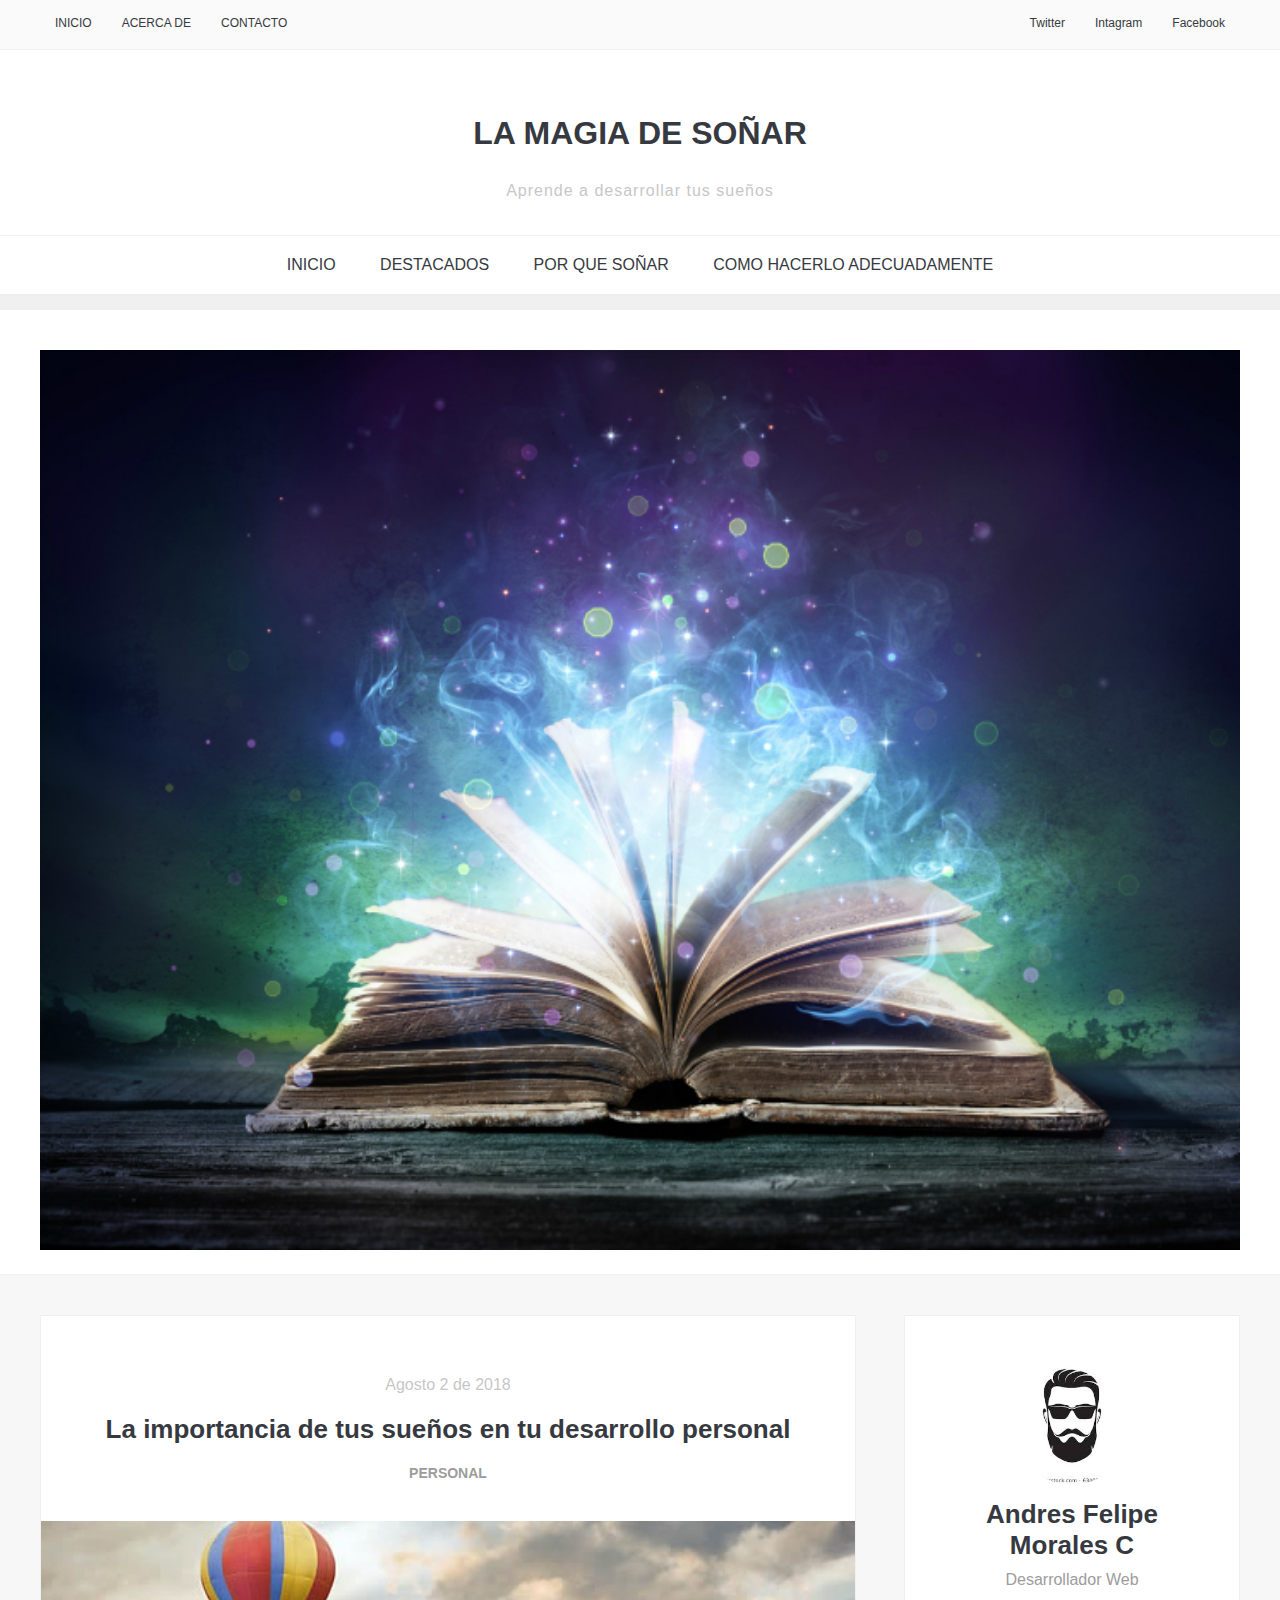
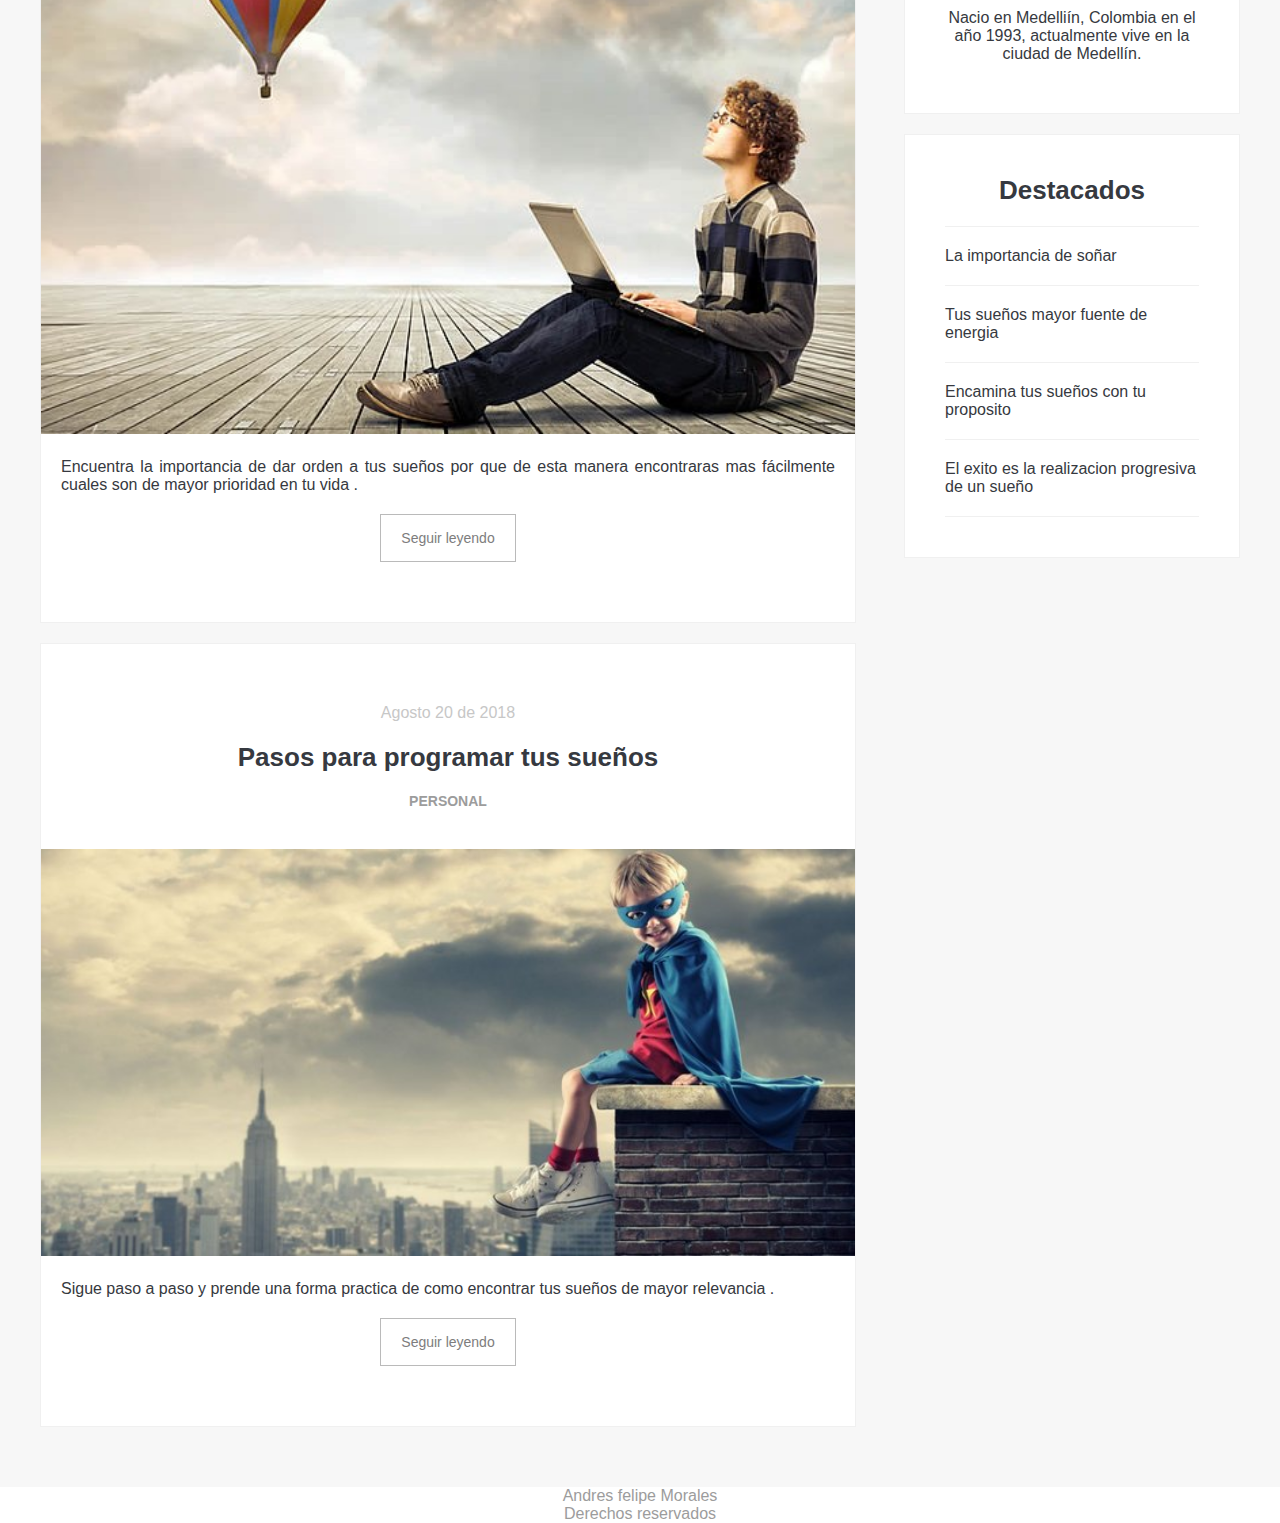
<file: index.html>
<!DOCTYPE html>
<html>
<head>
	<meta charset="utf-8">
	<title>Sueños.blog</title>
	<link rel="stylesheet" type="text/css" href="css/estilos.css"></li>
</head>
<body>
	<div class="header">
		<div class="top-header">
			<div class="contenedor">
				<div class="top-menu">
					<ul>
						<li><a href="index.html">INICIO</a></li>
						<li><a href="#">ACERCA DE</a> </li>
						<li><a href="#">CONTACTO</a></li>
					</ul>
				</div>
				
				<div class="top-redes">
					<ul>
						<li><a href="#">Facebook</a></li>
						<li><a href="#">Intagram</a> </li>
						<li><a href="#">Twitter</a></li>
					</ul>
					
				</div>
			</div>
		</div>
			<div class="titulo-blog">
				<div class="contenedor">
					<h1><a href="">LA MAGIA DE SOÑAR</a></h1>
					<p class="subtitulo">Aprende a desarrollar tus sueños</p>
				</div>
			</div>
		

		<div class="menu-principal">
			<div class="contenedor">
				<ul>
					
					<li><a href="index.html"> INICIO</a></li>
					<li><a href="">DESTACADOS</a></li>
					<li><a href="#">POR QUE SOÑAR</a></li>
					<li><a href="">COMO HACERLO ADECUADAMENTE</a></li>

					
					
				</ul>
			</div>
		</div>

	</div>



	<div class="main">
      <div class="banner">
        <div class="contenedor">
          <div class="banner-principal">
            <img src="img/banner principal.jpg" alt="Banner principal">
          </div>
        </div>
      </div>

      <div class="blog">
        <div class="contenedor">
          <div class="articulos-blog">
            <div class="articulo">
              <p class="fecha-articulo">Agosto 2 de 2018</p>
              <h3 class="titulo-articulo">La importancia de tus sueños en tu desarrollo personal</h3>
              <p class="categoria-articulo">PERSONAL</p>
              <img src="img/articulo 1.jpg" alt="Imagen del articulo 1">
              <div class="texto-articulo">
                
                <p>Encuentra la  importancia de  dar orden a tus sueños  por que de esta manera encontraras mas fácilmente cuales son de mayor prioridad en tu vida .  </p>
              </div>
              <div class="boton">
                <a href="importancia.htmls" class="boton">Seguir leyendo</a>
              </div>
            </div>

            <div class="articulo">
              <p class="fecha-articulo">Agosto 20 de 2018</p>
              <h3 class="titulo-articulo">Pasos para programar tus sueños</h3>
              <p class="categoria-articulo">PERSONAL</p>
              <img src="img/articulo 2.jpeg" alt="Imagen del articulo 2">
              <div class="texto-articulo">
                <p> Sigue paso a paso y prende una forma practica de como encontrar tus sueños de mayor relevancia .  </P>

              </div>
              <div class="boton">
                <a href="pasos.html" class="boton">Seguir leyendo</a>
              </div>
            </div>
          </div>

          <div class="aside">
            <div class="widget">
              <div class="autor-widget">
                <div class="foto-autor">
                  <img src="img/avatar.jpg" alt="Foto del autor">
                </div>
                <div class="datos-autor">
                  <h3 class="nombre">Andres Felipe Morales C</h3>
                  <p class="profesion">Desarrollador Web</p>
                  <p class="info">Nacio en Medelliín, Colombia en el año 1993, actualmente vive en la ciudad de Medellín.</p>
                </div>
              </div>
            </div>

            <div class="widget">
              <div class="destacados-widget">
                <h3 class="titulo-destacados">Destacados</h3>
                <ul>
                  <li><a href="#">La importancia de soñar</a></li>
                  <li><a href="#">Tus sueños mayor fuente de energia</a></li>
                  <li><a href="#">Encamina tus sueños con tu proposito</a></li>
                  <li><a href="#">El exito es la realizacion progresiva de un sueño </a></li>
                  
                </ul>
              </div>
            </div>
          </div>
        </div>
      </div>
    </div>

 
	<div class="footer">
		<div class="contenedor">
			<p> Andres felipe Morales</p>
			<p>Derechos reservados</p>
		</div>
	</div>

</body>
</html>
</file>
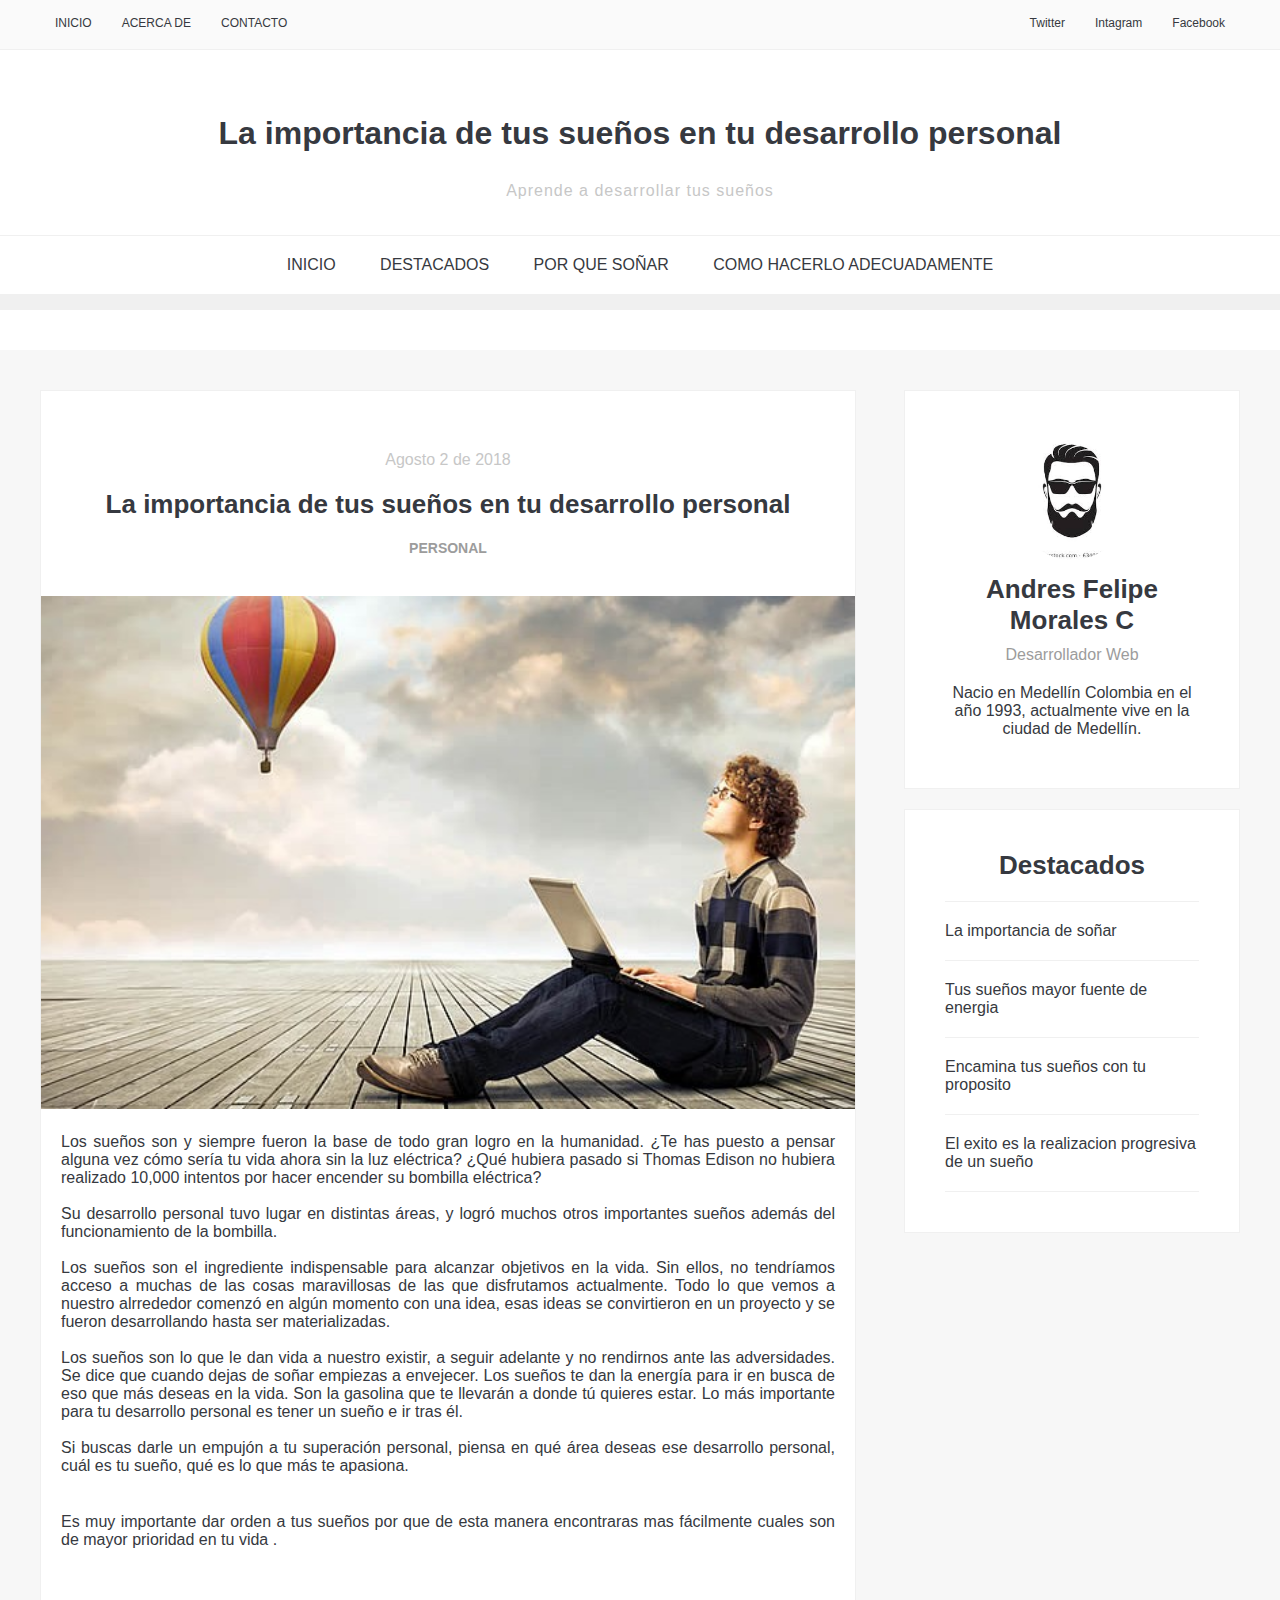
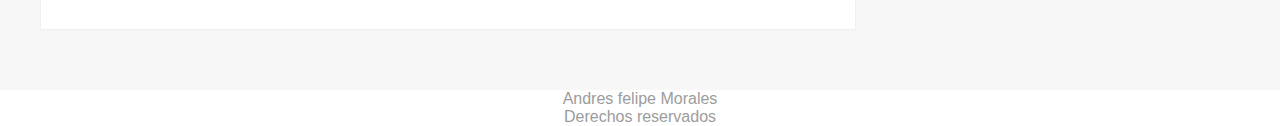
<file: importancia.html>
<!DOCTYPE html>
<html>
<head>
	<meta charset="utf-8">
	<title>Pasos.blog</title>
	<link rel="stylesheet" type="text/css" href="css/estilos.css"></li>
</head>
<body>
	<div class="header">
		<div class="top-header">
			<div class="contenedor">
				<div class="top-menu">
					<ul>
						<li><a href="index.html">INICIO</a></li>
						<li><a href="#">ACERCA DE</a> </li>
						<li><a href="#">CONTACTO</a></li>
					</ul>
				</div>
				
				<div class="top-redes">
					<ul>
						<li><a href="#">Facebook</a></li>
						<li><a href="#">Intagram</a> </li>
						<li><a href="#">Twitter</a></li>
					</ul>
					
				</div>
			</div>
		</div>
			<div class="titulo-blog">
				<div class="contenedor">
					<h1><a href=""> La importancia de tus sueños en tu desarrollo personal </a></h1>
					<p class="subtitulo">Aprende a desarrollar tus sueños</p>
				</div>
			</div>
		

		<div class="menu-principal">
			<div class="contenedor">
				<ul>
					
					<li><a href="index.html"> INICIO</a></li>
					<li><a href="">DESTACADOS</a></li>
					<li><a href="#">POR QUE SOÑAR</a></li>
					<li><a href="">COMO HACERLO ADECUADAMENTE</a></li>

					
					
				</ul>
			</div>
		</div>

	</div>



	<div class="main">
     

      <div class="blog">
        <div class="contenedor">
          <div class="articulos-blog">
            

           <div class="articulo">
              <p class="fecha-articulo">Agosto 2 de 2018</p>
              <h3 class="titulo-articulo">La importancia de tus sueños en tu desarrollo personal</h3>
              <p class="categoria-articulo">PERSONAL</p>
              <img src="img/articulo 1.jpg" alt="Imagen del articulo 1">
              <div class="texto-articulo">
                <p>Los sueños son y siempre fueron la base de todo gran logro en la humanidad. 
                  ¿Te has puesto a pensar alguna vez cómo sería tu vida ahora sin la luz eléctrica? 
                  ¿Qué hubiera pasado si Thomas Edison no hubiera realizado 10,000 intentos por hacer encender su bombilla eléctrica?
                    <br><br>
                  Su desarrollo personal tuvo lugar en distintas áreas, y logró muchos otros importantes sueños además del funcionamiento de la bombilla.
                  <br><br>
                  Los sueños son el ingrediente indispensable para alcanzar objetivos en la vida. Sin ellos, no tendríamos acceso a muchas de las cosas maravillosas de las que disfrutamos actualmente. Todo lo que vemos a nuestro alrrededor comenzó en algún momento con una idea, esas ideas se convirtieron en un proyecto y se fueron desarrollando hasta ser materializadas.
                 <br><br>
                  Los sueños son lo que le dan vida a nuestro existir, a seguir adelante y no rendirnos ante las adversidades. Se dice que cuando dejas de soñar empiezas a envejecer. Los sueños te dan la energía para ir en busca de eso que más deseas en la vida. Son la gasolina que te llevarán a donde tú quieres estar. Lo más importante para tu desarrollo personal es tener un sueño e ir tras él.
                  <br><br>
                  Si buscas darle un empujón a tu superación personal, piensa en qué área deseas ese desarrollo personal, cuál es tu sueño, qué es lo que más te apasiona.
                 <br><br>
                </p>
                <p>Es muy importante dar orden a tus sueños  por que de esta manera encontraras mas fácilmente cuales son de mayor prioridad en tu vida .  </p>
              </div>
              
            </div>
          </div>

          <div class="aside">
            <div class="widget">
              <div class="autor-widget">
                <div class="foto-autor">
                  <img src="img/avatar.jpg" alt="Foto del autor">
                </div>
                <div class="datos-autor">
                  <h3 class="nombre">Andres Felipe Morales C</h3>
                  <p class="profesion">Desarrollador Web</p>
                  <p class="info">Nacio en Medellín Colombia en el año 1993, actualmente vive en la ciudad de Medellín.</p>
                </div>
              </div>
            </div>

            <div class="widget">
              <div class="destacados-widget">
                <h3 class="titulo-destacados">Destacados</h3>
                <ul>
                  <li><a href="#">La importancia de soñar</a></li>
                  <li><a href="#">Tus sueños mayor fuente de energia</a></li>
                  <li><a href="#">Encamina tus sueños con tu proposito</a></li>
                  <li><a href="#">El exito es la realizacion progresiva de un sueño </a></li>
                  
                </ul>
              </div>
            </div>
          </div>
        </div>
      </div>
    </div>

 
	<div class="footer">
		<div class="contenedor">
			<p> Andres felipe Morales</p>
			<p>Derechos reservados</p>
		</div>
	</div>

</body>
</html>
</file>
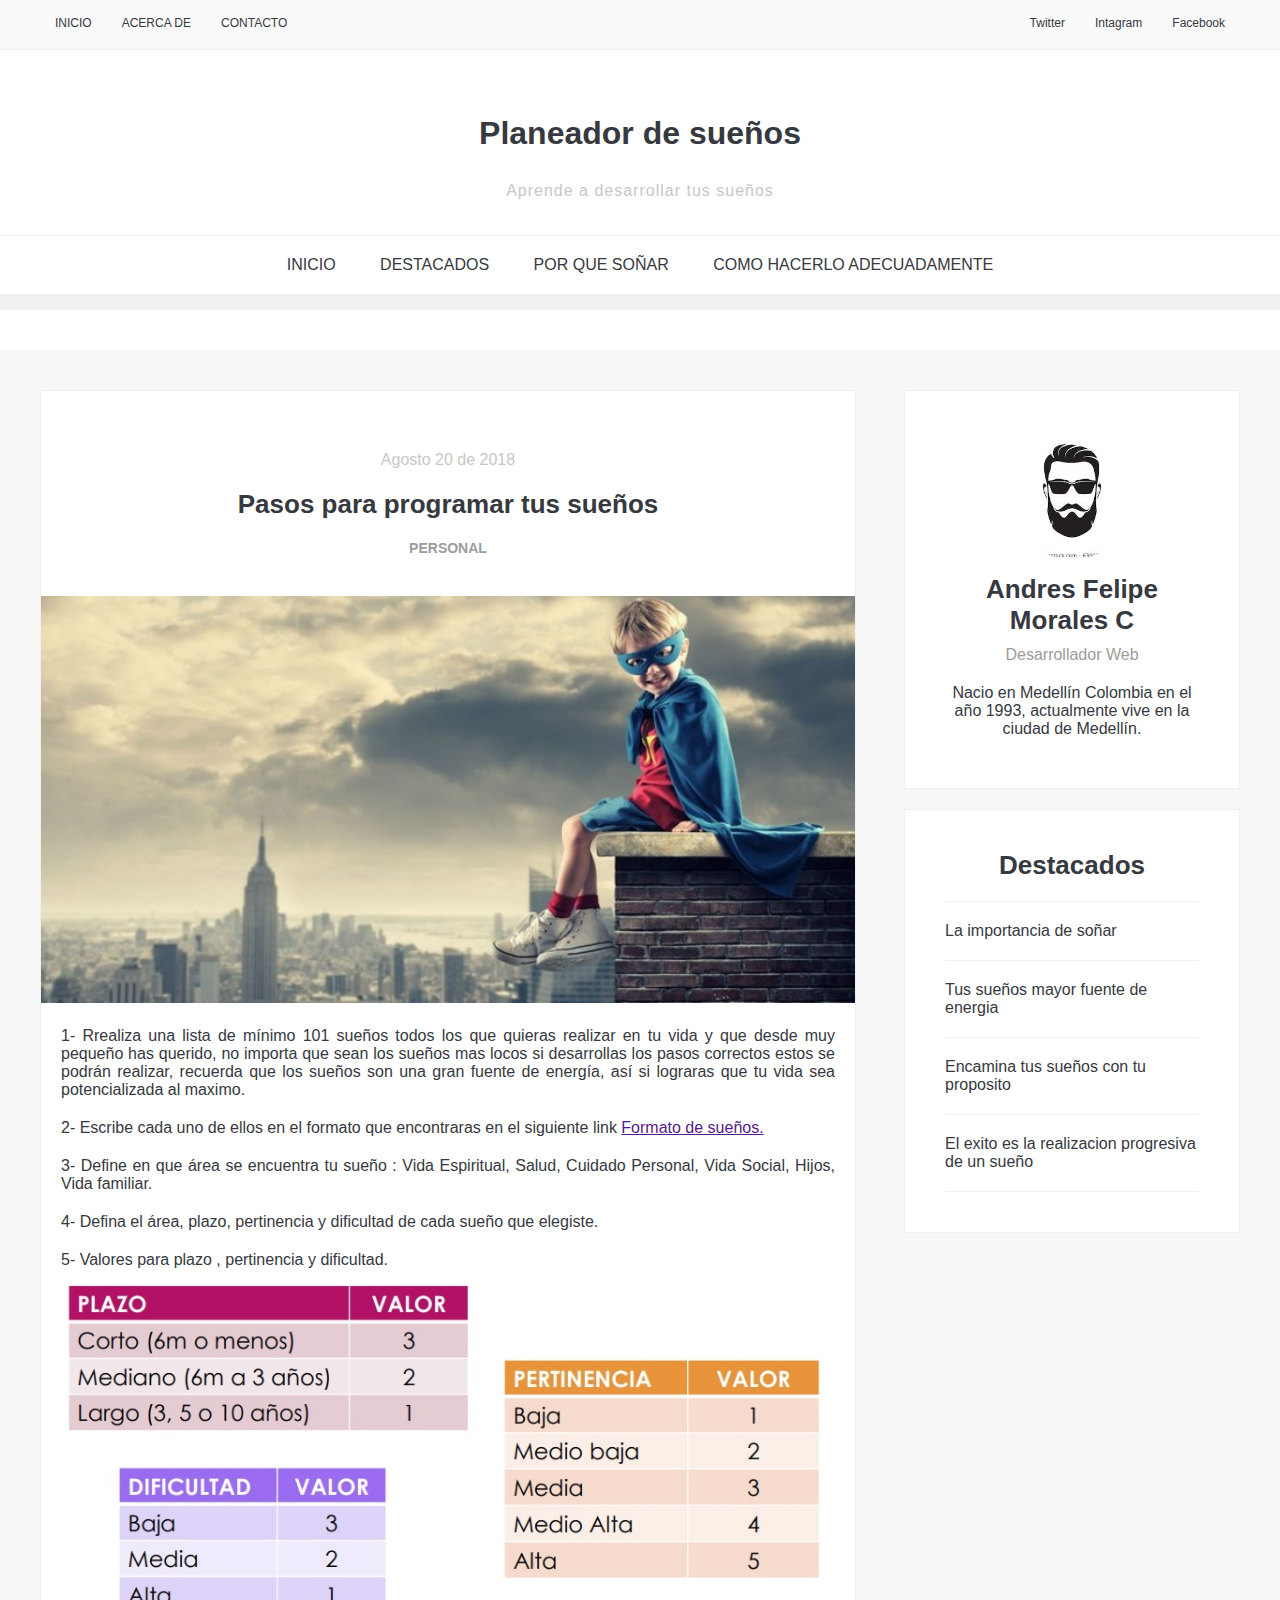
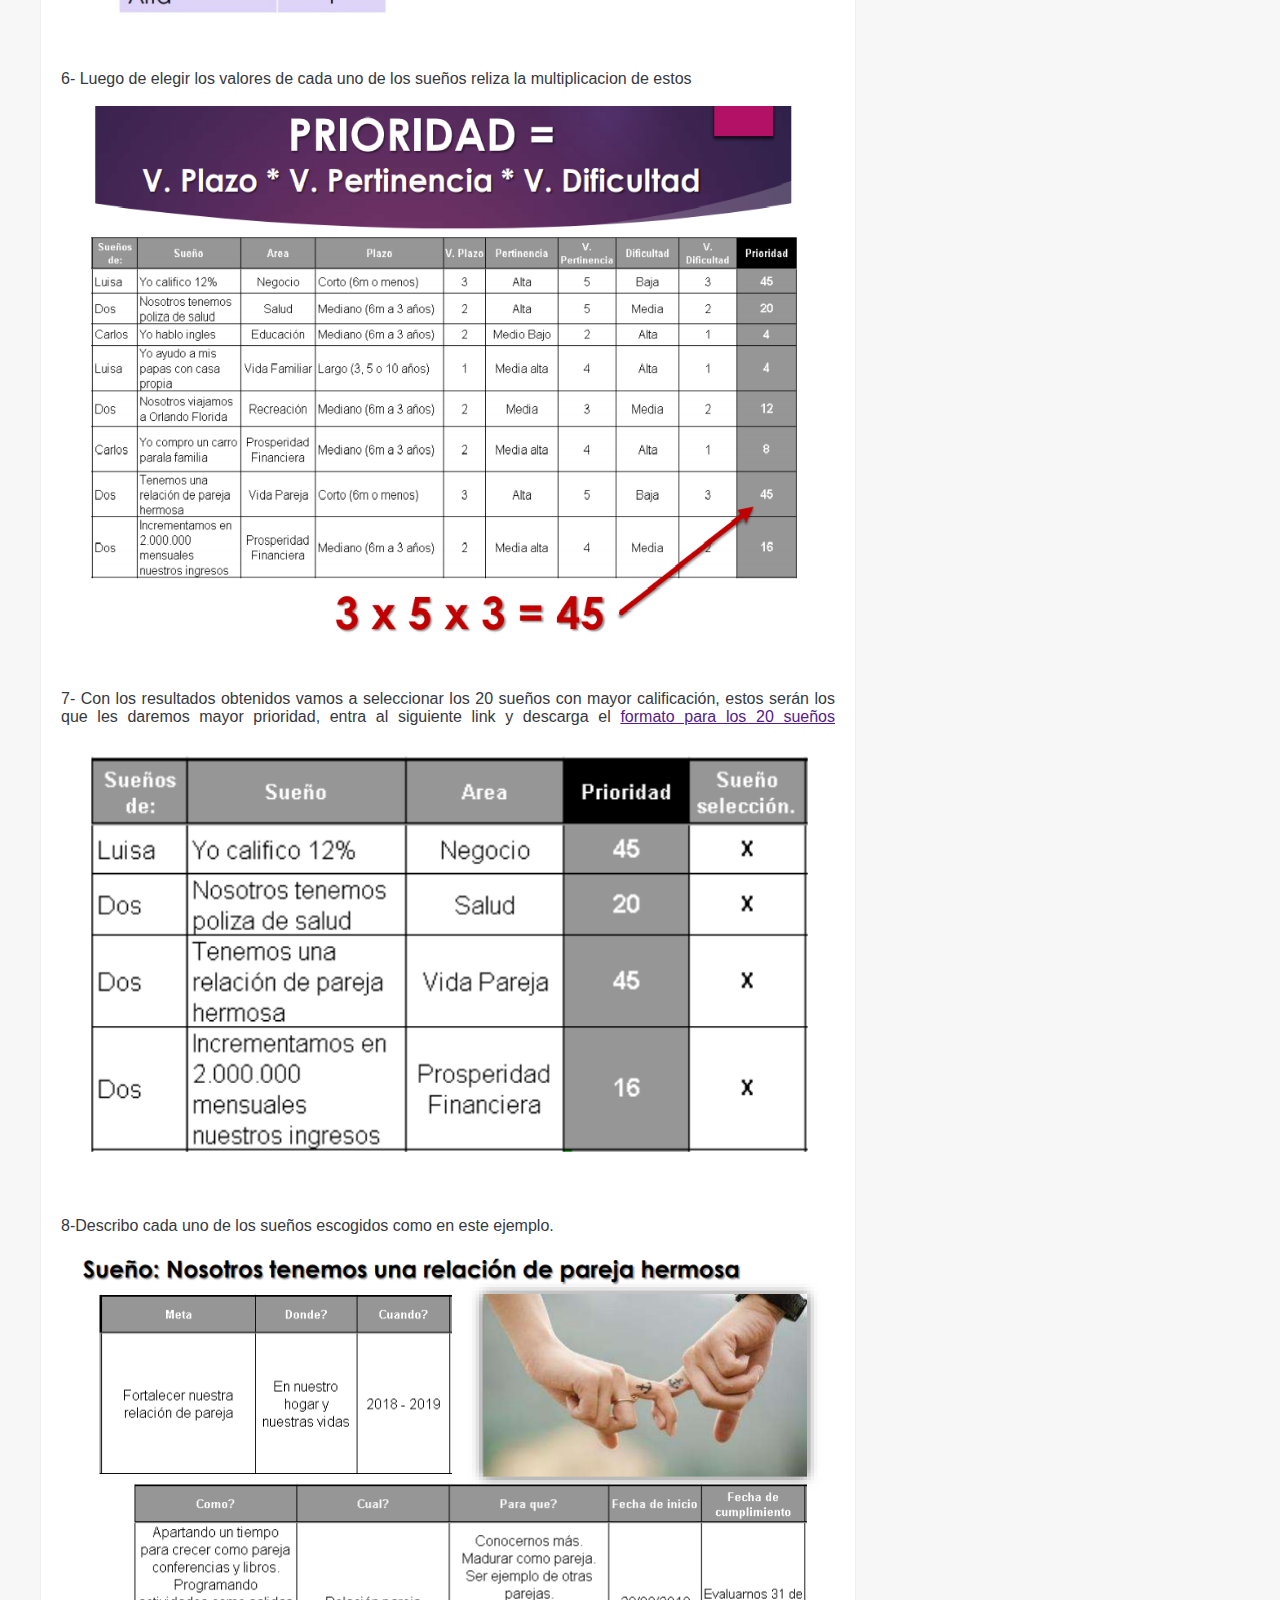
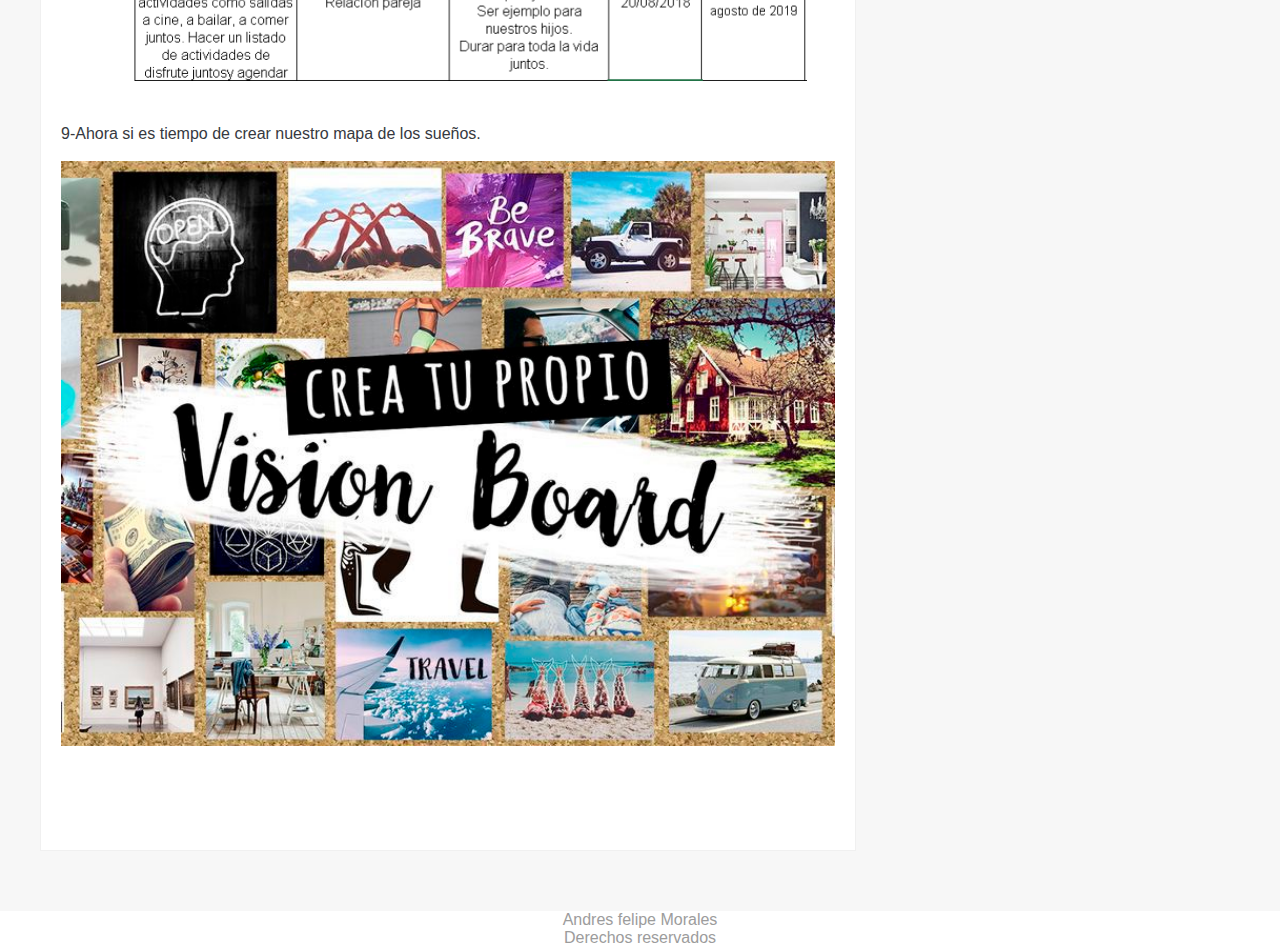
<file: pasos.html>
<!DOCTYPE html>
<html>
<head>
	<meta charset="utf-8">
	<title>Pasos.blog</title>
	<link rel="stylesheet" type="text/css" href="css/estilos.css"></li>
</head>
<body>
	<div class="header">
		<div class="top-header">
			<div class="contenedor">
				<div class="top-menu">
					<ul>
						<li><a href="index.html">INICIO</a></li>
						<li><a href="#">ACERCA DE</a> </li>
						<li><a href="#">CONTACTO</a></li>
					</ul>
				</div>
				
				<div class="top-redes">
					<ul>
						<li><a href="#">Facebook</a></li>
						<li><a href="#">Intagram</a> </li>
						<li><a href="#">Twitter</a></li>
					</ul>
					
				</div>
			</div>
		</div>
			<div class="titulo-blog">
				<div class="contenedor">
					<h1><a href=""> Planeador de sueños </a></h1>
					<p class="subtitulo">Aprende a desarrollar tus sueños</p>
				</div>
			</div>
		

		<div class="menu-principal">
			<div class="contenedor">
				<ul>
					
					<li><a href="index.html"> INICIO</a></li>
					<li><a href="">DESTACADOS</a></li>
					<li><a href="#">POR QUE SOÑAR</a></li>
					<li><a href="">COMO HACERLO ADECUADAMENTE</a></li>

					
					
				</ul>
			</div>
		</div>

	</div>



	<div class="main">
     

      <div class="blog">
        <div class="contenedor">
          <div class="articulos-blog">
            

            <div class="articulo">
              <p class="fecha-articulo">Agosto 20 de 2018</p>
              <h3 class="titulo-articulo">Pasos para programar tus sueños</h3>
              <p class="categoria-articulo">PERSONAL</p>
              <img src="img/articulo 2.jpeg" alt="Imagen del articulo 2">
              <div class="texto-articulo">
                <p>   1- Rrealiza una lista de mínimo 101 sueños todos los que quieras realizar en tu vida y  que desde muy pequeño has querido, no importa que sean los sueños mas locos si desarrollas los pasos correctos estos se podrán realizar, recuerda que los sueños son una gran fuente de energía,  así si lograras  que tu vida sea potencializada al maximo. 
                </p>
                 <P>2- Escribe cada uno de ellos  en el formato que encontraras en el siguiente link <a href=""> Formato de sueños.</a> </P>
                 <p>
                 3- Define en que área se encuentra tu sueño : Vida Espiritual, Salud, Cuidado Personal, Vida Social, Hijos, Vida familiar.  </p>
                 <P>4- Defina el área, plazo, pertinencia y dificultad  de cada sueño que elegiste.</P>
                 <p> 5- Valores para  plazo , pertinencia y dificultad. <br>
                 <img src="img/valor.jpg.jpg"></p>
                 <p>6- Luego de elegir los valores de cada uno de los sueños reliza la multiplicacion de estos <br><br> 
                  <img src="img/ejemplo.png"></p>
                  <p>7- Con los resultados obtenidos vamos  a seleccionar los 20 sueños con mayor calificación, estos serán los que les daremos mayor prioridad,  entra al siguiente link y descarga el
                   <a href="">formato para los 20 sueños</a>
                  <img src="img/20s.png"> </p>
                  <p>8-Describo cada uno de los sueños escogidos como en este ejemplo. <br><br>
                    <img src="img/ej20s.png"></p>
                    <p>9-Ahora si es tiempo de crear nuestro mapa de los sueños. <br><br>
                      <img src="img/mapa.jpg"></p>

              </div>
              
            </div>
          </div>

          <div class="aside">
            <div class="widget">
              <div class="autor-widget">
                <div class="foto-autor">
                  <img src="img/avatar.jpg" alt="Foto del autor">
                </div>
                <div class="datos-autor">
                  <h3 class="nombre">Andres Felipe Morales C</h3>
                  <p class="profesion">Desarrollador Web</p>
                  <p class="info">Nacio en Medellín Colombia en el año 1993, actualmente vive en la ciudad de Medellín.</p>
                </div>
              </div>
            </div>

            <div class="widget">
              <div class="destacados-widget">
                <h3 class="titulo-destacados">Destacados</h3>
                <ul>
                  <li><a href="#">La importancia de soñar</a></li>
                  <li><a href="#">Tus sueños mayor fuente de energia</a></li>
                  <li><a href="#">Encamina tus sueños con tu proposito</a></li>
                  <li><a href="#">El exito es la realizacion progresiva de un sueño </a></li>
                  
                </ul>
              </div>
            </div>
          </div>
        </div>
      </div>
    </div>

 
	<div class="footer">
		<div class="contenedor">
			<p> Andres felipe Morales</p>
			<p>Derechos reservados</p>
		</div>
	</div>

</body>
</html>
</file>
<file: css/estilos.css>
/*ESTILOS GENERALES*/

*{	
	margin: 0;
	padding: 0; 
	-webkit-box-sizing: border-box;  /* prefijos para navegadores para que entiendadn la propiedad*/
	-moz-box-sizing: border-box;
	box-sizing: border-box;
}


body {
	font-family: sans-serif;

}

.contenedor{

	width: 1200px;
	margin: 0 auto;
}

/*Header*/
.header .top-header{
	padding: 6px 0;
	font-size: 12px;
	border-bottom: 1px solid #f0f0f0;
	background: #fafafa;
	overflow: hidden;
}

.header .top-header .contenedor .top-menu{
	float: left;

}

.header .top-header .contenedor .top-menu ul {
	list-style: none;
}
.header .top-header .contenedor .top-menu ul li{
	float: left;
}

.header .top-header .contenedor .top-menu ul li a {
	text-decoration: none;
	color:#363940;
	padding: 10px 15px;
	display: inline-block;
	overflow: hidden;
}

.header .top-header .contenedor .top-menu ul li a:hover{
	color:#8b919c;

}

.header .top-header .contenedor .top-redes{
	float: right;

}

.header .top-header .contenedor .top-redes ul {
	list-style: none;
}
.header .top-header .contenedor .top-redes ul li{
	float: right;
}

.header .top-header .contenedor .top-redes ul li a {
	text-decoration: none;
	color:#363940;
	padding: 10px 15px;
	display: inline-block;
}

.header .top-header .contenedor .top-redes ul li a:hover{
	color:#8b919c;

}



.titulo-blog {
	margin: 35px 0;
	text-align: center;
}

.titulo-blog .contenedor h1 a{
	text-decoration:none;
	color: #363940;
	font-family: 60px;
	display: inline-block;
	padding: 30px;
	font-weight:600 ;/* cambia la opcion de letra a negrita*/

}

.titulo-blog .contenedor h1 a:hover{
	color: #8b919c;
}


.titulo-blog .contenedor .subtitulo{
	font-size: 16px;
	letter-spacing: 1px;
	color: #c7c7c7;
}

.menu-principal{
	margin-bottom: 40px;
	border-top: 1px solid #f0f0f0;
	border-bottom:1pc solid #f0f0f0;
	text-align: center;
	padding:  10px 0;

}
.menu-principal .contenedor ul {
	list-style: none;
	display: inline-block;
	margin: 0 auto;
}

.menu-principal .contenedor ul li  {
	display: inline-block;

}


.menu-principal .contenedor   ul li a {
	display: inline-block;
	padding: 10px 20px ;
	text-decoration :none;
	color: #363940;

}
.menu-principal .contenedor ul li a:hover{
	color: #8b919c;
}

.main .banner{
  padding-bottom: 20px;
  border-bottom: 1px solid #f0f0f0;
}

.main .banner .contenedor .banner-principal{
  width: 100%;
}

.main .banner .contenedor .banner-principal img{
  width: 100%;
}

/*Blog*/

.blog{
  background: #f7f7f7;
  padding: 40px 0;
}

.blog .contenedor{
  overflow: hidden;
}

/*Articulos blog*/

.blog .contenedor .articulos-blog{
  float: left;
  width: 68%;
}

.blog .contenedor .articulos-blog .articulo{
  background: #fff;
  padding: 60px 0;
  border: 1px solid #f0f0f0;
  margin-bottom: 20px;
}

.blog .contenedor .articulos-blog .articulo .fecha-articulo{
  color: #c7c7c7;
  font-size: 16px;
  text-align: center;
  margin-bottom: 20px;
}

.blog .contenedor .articulos-blog .articulo .titulo-articulo{
  color: #363940;
  font-size: 26px;
  text-align: center;
  margin-bottom: 20px;
}

.blog .contenedor .articulos-blog .articulo .categoria-articulo{
  color: #9c9c9c;
  font-size: 14px;
  font-weight: bold;
  text-align: center;
  margin-bottom: 40px;
}

.blog .contenedor .articulos-blog .articulo img{
  width: 100%;
  margin-bottom: 20px;
}

.blog .contenedor .articulos-blog .articulo .texto-articulo{
  padding: 0 20px;
  text-align: justify;
}

.blog .contenedor .articulos-blog .articulo .texto-articulo p{
  margin-bottom: 20px;
  color: #363940;
}

.blog .contenedor .articulos-blog .articulo .boton{
  text-align: center;
}


.blog .contenedor .articulos-blog .articulo .boton a{
  text-decoration: none;
  display: inline-block;
  padding: 15px 20px;
  background: none;
  border: 1px solid #bababa;
  font-size: 14px;
  color: #7d7d7d;
}

.blog .contenedor .articulos-blog .articulo .boton a:hover{
  background: #7d7d7d;
  color: #fff;
}

/*ASIDE*/
.aside{
  float: right;
  width: 28%;
}

.aside .widget{
  background: #fff;
  padding: 40px;
  margin-bottom: 20px;
  border: 1px solid #f0f0f0;
}

.aside .widget .autor-widget .foto-autor{
  text-align: center;
  margin-bottom: 10px;
}

.aside .widget .autor-widget .foto-autor img{
  width: 120px;
  border-radius: 50%;
}

.aside .widget .autor-widget .datos-autor{
  text-align: center;
}

.aside .widget .autor-widget .datos-autor .nombre{
  color: #363940;
  font-size: 26px;
  margin-bottom: 10px;
}

.aside .widget .autor-widget .datos-autor .profesion{
  color: #9c9c9c;
  font-size: 16px;
  margin-bottom: 20px;
}

.aside .widget .autor-widget .datos-autor .info{
  color: #363940;
  font-size: 16px;
  margin-bottom: 10px;
}

.aside .widget .destacados-widget{
  text-align: center;
}

.aside .widget .destacados-widget .titulo-destacados{
  color: #363940;
  font-size: 26px;
  margin-bottom: 20px;
}

.aside .widget .destacados-widget ul{
  list-style: none;
  text-align: left;
  border-top: 1px solid #f0f0f0;
}

.aside .widget .destacados-widget ul li a{
  color: #363940;
  font-size: 16px;
  display: block;
  padding: 20px 0;
  border-bottom: 1px solid #f0f0f0;
  text-decoration: none;
}

.aside .widget .destacados-widget ul li a:hover{
  text-decoration: underline;
  color: #8b919c;
}


.footer {
	background: #fff;
	padding: 40px 
	border:1px solid  #f0f0f0;
	text-align: center;
	color: #9c9c9c;

}
</file>
